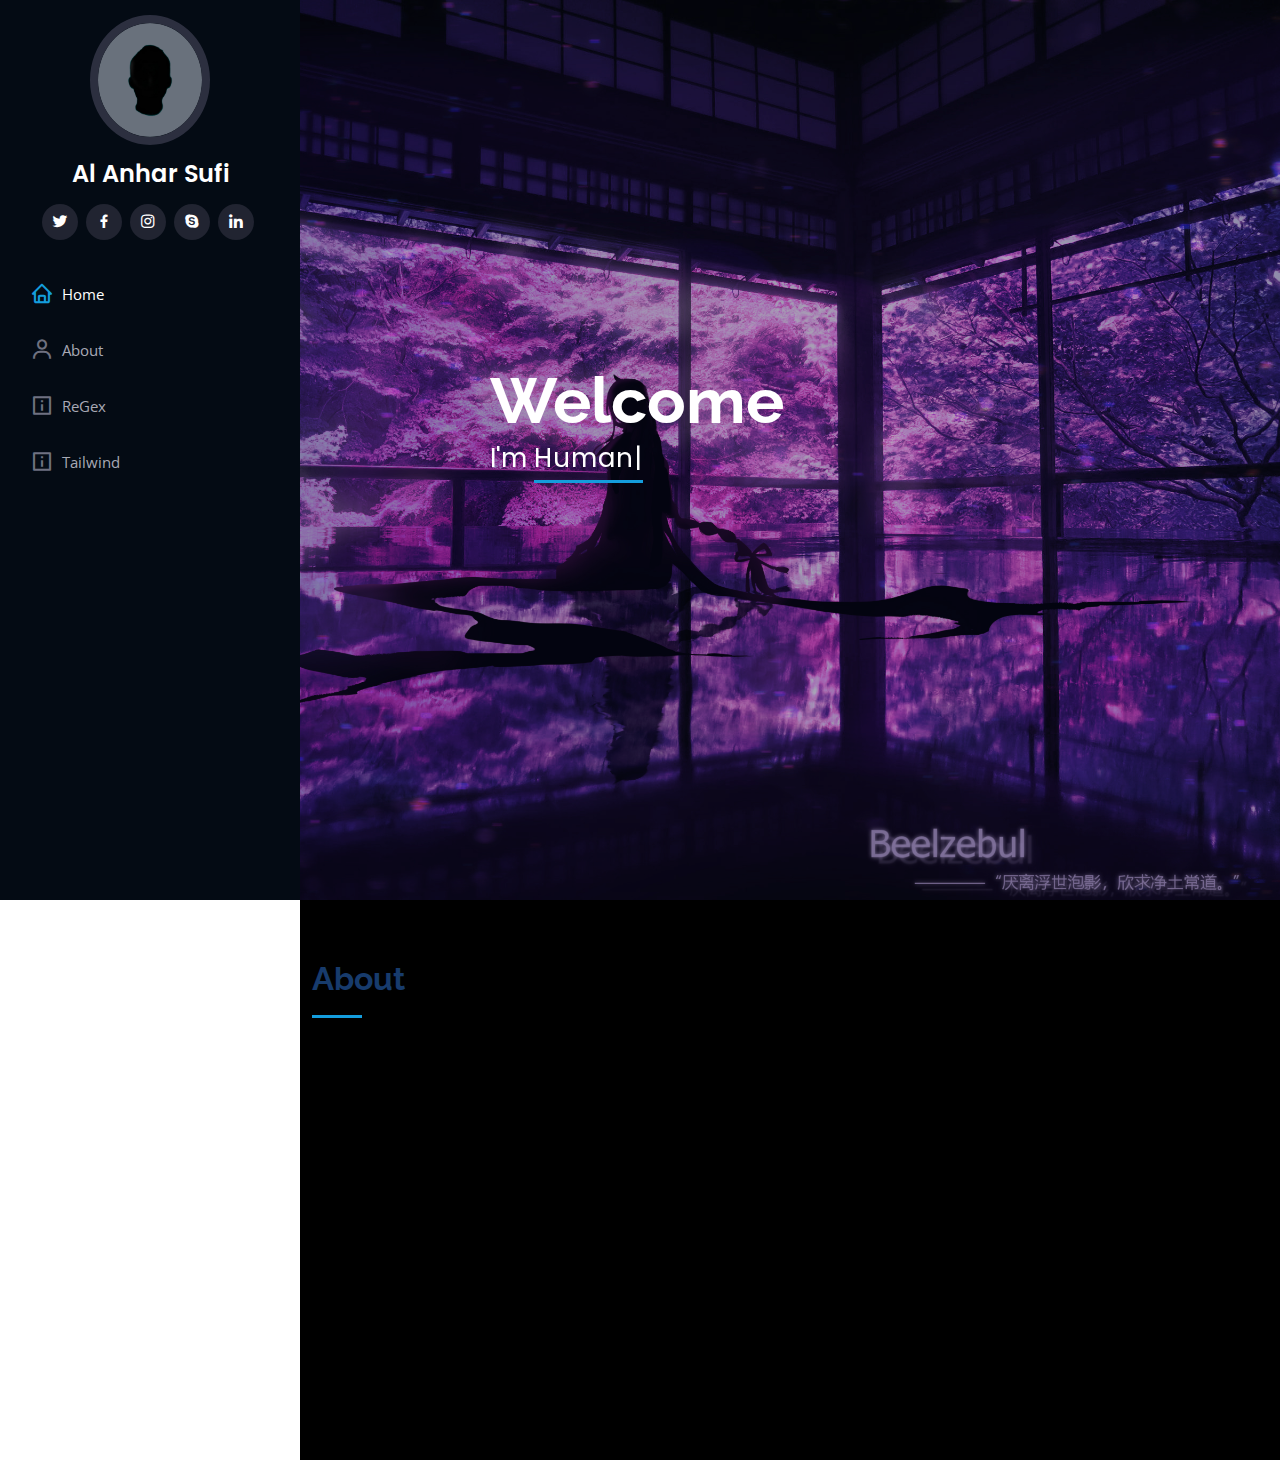
<file: index.html>
<!DOCTYPE html>
<html lang="en">

<head>
  <meta charset="utf-8">
  <meta content="width=device-width, initial-scale=1.0" name="viewport">

  <title>Al Anhar Siuu</title>
  <meta content="" name="description">
  <meta content="" name="keywords">

  <!-- Google Fonts -->
  <link href="https://fonts.googleapis.com/css?family=Open+Sans:300,300i,400,400i,600,600i,700,700i|Raleway:300,300i,400,400i,500,500i,600,600i,700,700i|Poppins:300,300i,400,400i,500,500i,600,600i,700,700i" rel="stylesheet">

  <!-- Vendor CSS Files -->
  <link href="assets/vendor/aos/aos.css" rel="stylesheet">
  <link href="assets/vendor/bootstrap/css/bootstrap.min.css" rel="stylesheet">
  <link href="assets/vendor/bootstrap-icons/bootstrap-icons.css" rel="stylesheet">
  <link href="assets/vendor/boxicons/css/boxicons.min.css" rel="stylesheet">
  <link href="assets/vendor/glightbox/css/glightbox.min.css" rel="stylesheet">
  <link href="assets/vendor/swiper/swiper-bundle.min.css" rel="stylesheet">

  <!-- Template Main CSS File -->
  <link href="assets/css/style.css" rel="stylesheet">

</head>

<body>

  <!-- ======= Mobile nav toggle button ======= -->
  <i class="bi bi-list mobile-nav-toggle d-xl-none"></i>

  <!-- ======= Header ======= -->
  <header id="header">
    <div class="d-flex flex-column">

      <div class="profile">
        <img src="assets/img/sufi logo 2.png" alt="" class="img-fluid rounded-circle">
        <h1 class="text-light"><a href="index.html">Al Anhar Sufi</a></h1>
        <div class="social-links mt-3 text-center">
          <a href="#" class="twitter"><i class="bx bxl-twitter"></i></a>
          <a href="#" class="facebook"><i class="bx bxl-facebook"></i></a>
          <a href="#" class="instagram"><i class="bx bxl-instagram"></i></a>
          <a href="#" class="google-plus"><i class="bx bxl-skype"></i></a>
          <a href="#" class="linkedin"><i class="bx bxl-linkedin"></i></a>
        </div>
      </div>

      <nav id="navbar" class="nav-menu navbar">
        <ul>
          <li><a href="#hero" class="nav-link scrollto active"><i class="bx bx-home"></i> <span>Home</span></a></li>
          <li><a href="#about" class="nav-link scrollto"><i class="bx bx-user"></i> <span>About</span></a></li>
          <li><a href= "1\" class="nav-link scrollto"><i class="bx bx-info-square"></i> <span>ReGex</span></a></li>
          <li><a href= "2\" class="nav-link scrollto"><i class="bx bx-info-square"></i> <span>Tailwind</span></a></li>
        </ul>
      </nav><!-- .nav-menu -->
    </div>
  </header><!-- End Header -->

 <!-- ======= Hero Section ======= -->
  <section id="hero" class="d-flex flex-column justify-content-center align-items-center">
    <div class="hero-container" data-aos="fade-in">
      <h1>Welcome</h1>
      <p>I'm <span class="typed" data-typed-items="Human, Student, Weeb"></span></p>
    </div>
  </section><!-- End Hero -->

  <main id="main">

    <!-- ======= About Section ======= -->
    <section id="about" class="about bg-black text-light" >
      <div class="container">

        <div class="section-title">
          <h2>About</h2>
        </div>

        <div class="row">
          <div class="col-lg-3" data-aos="fade-right">
            <img src="assets/img/Akward.jpg" class="img-fluid" alt="" height="300px">
          </div>
          <div class="col-lg-8 pt-4 pt-lg-0 content" data-aos="fade-left">
            <p class="fst-italic">
          
            </p>
            <div class="row">
              <div class="col-lg-6">
                <ul>
                  <li><i class="bi bi-chevron-right"></i> <strong>Name:</strong> <span>Al Anhar Sufi</span></li>
                  <li><i class="bi bi-chevron-right"></i> <strong>NIM:</strong> <span> 211402045 </span></li>
                  <li><i class="bi bi-chevron-right"></i> <strong>Birthday:</strong> <span> 3 Maret 2003</span></li>
                  <li><i class="bi bi-chevron-right"></i> <strong>Age:</strong> <span>20</span></li>
                </ul>
              </div>
              <div class="col-lg-6">
                <ul>
                  <li><i class="bi bi-chevron-right"></i> <strong>Nationality:</strong> <span> Indonesia </span></li>
                  <li><i class="bi bi-chevron-right"></i> <strong>City:</strong> <span>Kisaran, Sumatera Utara, Indonesia</span></li>
                  <li><i class="bi bi-chevron-right"></i> <strong>Phone-number:</strong> <span> +62 895 6113 37540</span></li>
                  <li><i class="bi bi-chevron-right"></i> <strong>Email:</strong> <span>alanharsufi333@gmail.com</span></li>
                </ul>
              </div>
            </div>
            <p>
             
            </p>
          </div>
        </div>

      </div>
    </section><!-- End About Section -->

    </section><!-- End Contact Section -->

  </main><!-- End #main -->


  <a href="#" class="back-to-top d-flex align-items-center justify-content-center"><i class="bi bi-arrow-up-short"></i></a>

  <!-- Vendor JS Files -->
  <script src="assets/vendor/purecounter/purecounter_vanilla.js"></script>
  <script src="assets/vendor/aos/aos.js"></script>
  <script src="assets/vendor/bootstrap/js/bootstrap.bundle.min.js"></script>
  <script src="assets/vendor/glightbox/js/glightbox.min.js"></script>
  <script src="assets/vendor/isotope-layout/isotope.pkgd.min.js"></script>
  <script src="assets/vendor/swiper/swiper-bundle.min.js"></script>
  <script src="assets/vendor/typed.js/typed.min.js"></script>
  <script src="assets/vendor/waypoints/noframework.waypoints.js"></script>
  <script src="assets/vendor/php-email-form/validate.js"></script>

  <!-- Template Main JS File -->
  <script src="assets/js/main.js"></script>

</body>

</html>
</file>
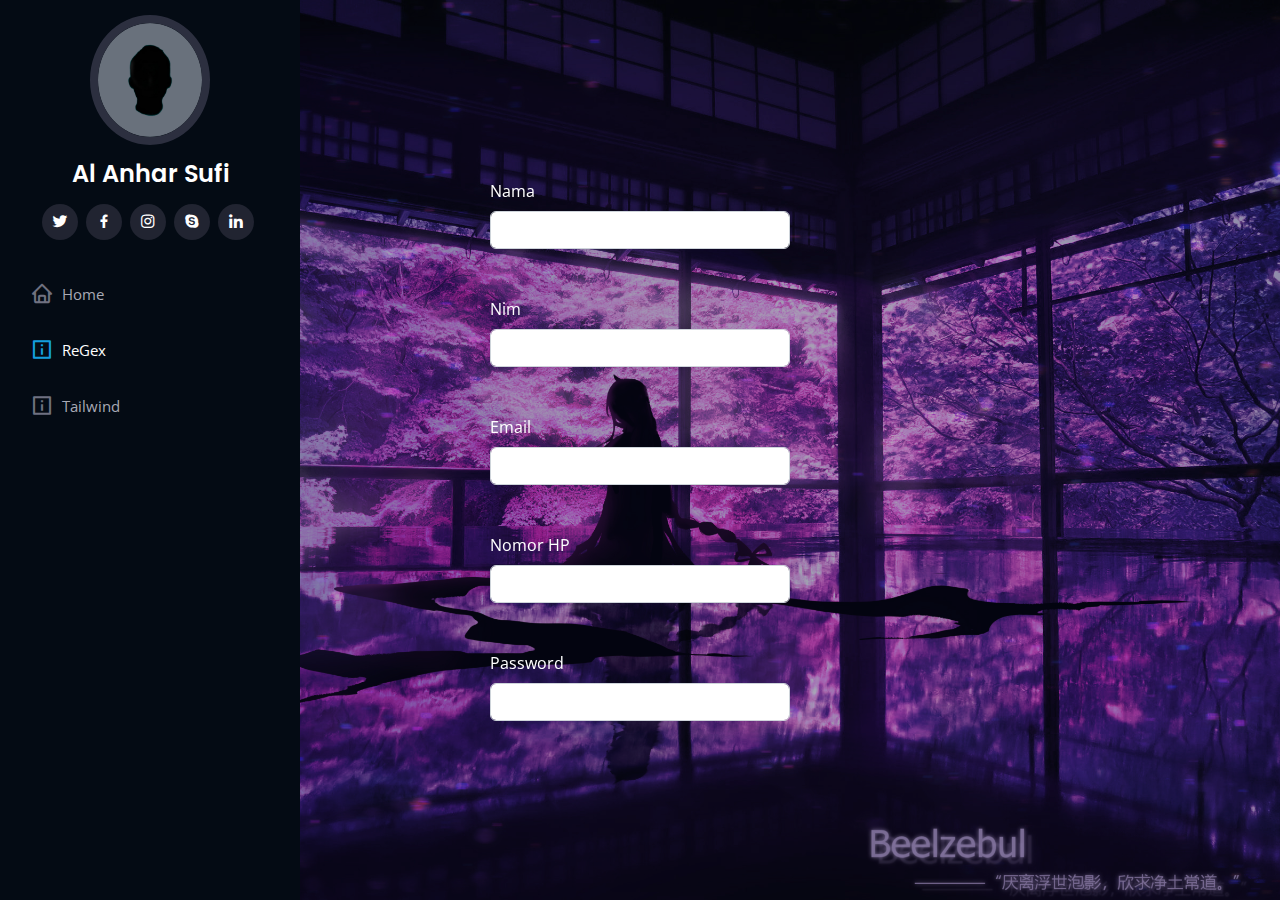
<file: 1/index.html>
<!DOCTYPE html>
<html lang="en">

<head>
  <meta charset="utf-8">
  <meta content="width=device-width, initial-scale=1.0" name="viewport">

  <title>ReGex</title>
  <meta content="" name="description">
  <meta content="" name="keywords">

  <!-- Google Fonts -->
  <link href="https://fonts.googleapis.com/css?family=Open+Sans:300,300i,400,400i,600,600i,700,700i|Raleway:300,300i,400,400i,500,500i,600,600i,700,700i|Poppins:300,300i,400,400i,500,500i,600,600i,700,700i" rel="stylesheet">

  <!-- Vendor CSS Files -->
  <link href="../assets/vendor/aos/aos.css" rel="stylesheet">
  <link href="../assets/vendor/bootstrap/css/bootstrap.min.css" rel="stylesheet">
  <link href="../assets/vendor/bootstrap-icons/bootstrap-icons.css" rel="stylesheet">
  <link href="../assets/vendor/boxicons/css/boxicons.min.css" rel="stylesheet">
  <link href="../assets/vendor/glightbox/css/glightbox.min.css" rel="stylesheet">
  <link href="../assets/vendor/swiper/swiper-bundle.min.css" rel="stylesheet">

  <!-- Template Main CSS File -->
  <link href="../assets/css/style.css" rel="stylesheet">

</head>

<body>

  <!-- ======= Mobile nav toggle button ======= -->
  <i class="bi bi-list mobile-nav-toggle d-xl-none"></i>

  <!-- ======= Header ======= -->
  <header id="header">
    <div class="d-flex flex-column">

      <div class="profile">
        <img src="../assets/img/sufi logo 2.png" alt="" class="img-fluid rounded-circle">
        <h1 class="text-light"><a href="index.html">Al Anhar Sufi</a></h1>
        <div class="social-links mt-3 text-center">
          <a href="#" class="twitter"><i class="bx bxl-twitter"></i></a>
          <a href="#" class="facebook"><i class="bx bxl-facebook"></i></a>
          <a href="#" class="instagram"><i class="bx bxl-instagram"></i></a>
          <a href="#" class="google-plus"><i class="bx bxl-skype"></i></a>
          <a href="#" class="linkedin"><i class="bx bxl-linkedin"></i></a>
        </div>
      </div>

      <nav id="navbar" class="nav-menu navbar">
        <ul>
          <li><a href="../" class="nav-link scrollto"><i class="bx bx-home"></i> <span>Home</span></a></li>
          <li><a href= "#" class="nav-link scrollto active"><i class="bx bx-info-square"></i> <span>ReGex</span></a></li>
          <li><a href= "../2/" class="nav-link scrollto"><i class="bx bx-info-square"></i> <span>Tailwind</span></a></li>
        </ul>
      </nav><!-- .nav-menu -->
    </div>
  </header><!-- End Header -->

 <!-- ======= Section ======= -->
  <section id="hero" class="d-flex flex-column justify-content-center align-items-center">
    <div class="hero-container text-white" data-aos="fade-in">

        <Form>

            <!-- <div class="mb-5">
                <label for="passowrd" class="form-label">Password</label>
                <input type="text" class="form-control" name="password" pattern="(?=.*\d)(?=.*[a-z])(?=.*[A-Z]).{10,}" />
                <div id="invalid-passowrd" style="display:none;color:rgb(255, 255, 255)">
                    Password minimal 10 kareter, 
                    Mengandung huruf kapital dan
                    angka
                </div>
            </div> -->

            <div class="mb-5 mt-5">
              <label for="nama" class="form-label">Nama</label>
              <input type="text" class="form-control" id="nama">
              <div id="my-nama"></div>
            </div>

            <div class="mb-5">
                <label for="nim" class="form-label">Nim</label>
                <input type="text" class="form-control" id="nim">
                <div id="my-nim"></div>
              </div>

            <div class="mb-5">
              <label for="email" class="form-label">Email </label>
              <input type="text" class="form-control" id="email">
              <div id="my-email"></div>
            </div>
          
            <div class="mb-5">
                <label for="phone-regex" class="form-label">Nomor HP</label>
                <input type="text" class="form-control" id="phone-regex">
                <div id="my-phone"></div>
            </div>

            <div class="mb-5">
              <label for="pass" class="form-label">Password </label>
              <input type="text" class="form-control" id="pass">
              <div id="my-pass"></div>
          </div>
            
            

        </Form>

    </div>
  </section><!-- End Hero -->

  <a href="#" class="back-to-top d-flex align-items-center justify-content-center"><i class="bi bi-arrow-up-short"></i></a>

  <!--Regular Expression-->
  <script>

      //--nama Regex-->
      const namaRegex = document.getElementById('nama')
      const myNama = document.getElementById('my-nama')
      const checkNama = (value) => {
          const regex = /^[a-zA-Z ]{2,30}$/
          const isNama = regex.test(value)
          if (isNama){
              return true
          } else {
              return false
          }
      }
      namaRegex.addEventListener('keyup', (e) => {
          const value = e.target.value
          const isNama = checkNama(value)
          if(value) {
              if (isNama) {
                  myNama.innerHTML = "berhasil"
              } else {
                  myNama.innerHTML = "Tidak mengandung Angka"
              }
          }
      }
      );

      //--Nim Regex-->
      const nimRegex = document.getElementById('nim')
      const myNim = document.getElementById('my-nim')
      const checkNim = (value) => {
          const regex = /^[0/-9]{9}$/
          const isNim = regex.test(value)
          if (isNim){
              return true
          } else {
              return false
          }
      }
      nimRegex.addEventListener('keyup', (e) => {
          const value = e.target.value
          const isNim = checkNim(value)
          if(value.length <= 9) {
              if (isNim) {
                  myNim.innerHTML = "berhasil"
              } else {
                  myNim.innerHTML = "9 digit, Tidak mengandung Huruf"
              }
          }
          else {
              myNim.innerHTML = "Melebihi"
          }
      }
      );

      //--Email Regex-->
      const emailRegex = document.getElementById('email')
      const myEmail = document.getElementById('my-email')
      const checkEmail = (value) => {
          const regex = /^\w+([\.-]?\w+)@\w+([-]?\w+)\.([a-z]{2,3})(\.[a-z]{2,3})?$/
          const isEmail = regex.test(value)
          if (isEmail){
              return true
          } else {
              return false
          }
      }
      emailRegex.addEventListener('keyup', (e) => {
          const value = e.target.value
          const isEmail = checkEmail(value)
          if(value) {
              if (isEmail) {
                  myEmail.innerHTML = "berhasil"
              } else {
                  myEmail.innerHTML = "format 'yourname@example.com' "
              }
          }
      }
      );

      //--Phone Regex-->
      const phoneRegex = document.getElementById('phone-regex')
      const myPhone = document.getElementById('my-phone')
      const checkPhoneNumber = (value) => {
          const regex = /^0[0-9]{9,11}$/
          const isPhoneNumber = regex.test(value)
          if (isPhoneNumber){
              return true
          } else {
              return false
          }
      }
      phoneRegex.addEventListener('keyup', (e) => {
          const value = e.target.value
          const isPhoneNumber = checkPhoneNumber(value)
          if(value.length <= 13) {
              if (isPhoneNumber) {
                  myPhone.innerHTML = "berhasil"
              } else {
                  myPhone.innerHTML = "Diawali angka 0, 9-13 digit"
              }
          } else {
              myPhone.innerHTML = "melebihi"
          }
      }
      );


     //--Pass Regex-->
      const passRegex = document.getElementById('pass')
      const myPass = document.getElementById('my-pass')
      const checkPass = (value) => {
          const regex = /(?=.*\d)(?=.*[a-z])(?=.*[A-Z]).{10,}/
          const isPass = regex.test(value)
          if (isPass){
              return true
          } else {
              return false
          }
      }
    passRegex.addEventListener('keyup', (e) => {
        const value = e.target.value
        const isPass = checkPass(value)
        if(value) {
            if (isPass) {
                myPass.innerHTML = "berhasil"
            } else {
                myPass.innerHTML = "minimal 10 kareter,Mengandung huruf kapital dan angka"
            }
        }
    }
    );


    //Password Regex
    // const passwordField = document.querySelector("[name=password]");

    // passwordField.addEventListener("keyup", (event) => {
    //     if(!passwordField.validity.valid){
    //         console.error("passowrd invalid");
    //         document.getElementById("invalid-passowrd").style.display = "block";
    //     } else {
    //         console.info("passowrd valid");
    //         document.getElementById("invalid-passowrd").style.display = "none";
    //     }
    // });





  </script>

  <!-- Vendor JS Files -->
  <script src="../assets/vendor/purecounter/purecounter_vanilla.js"></script>
  <script src="../assets/vendor/aos/aos.js"></script>
  <script src="../assets/vendor/bootstrap/js/bootstrap.bundle.min.js"></script>
  <script src="../assets/vendor/glightbox/js/glightbox.min.js"></script>
  <script src="../assets/vendor/isotope-layout/isotope.pkgd.min.js"></script>
  <script src="../assets/vendor/swiper/swiper-bundle.min.js"></script>
  <script src="../assets/vendor/typed.js/typed.min.js"></script>
  <script src="../assets/vendor/waypoints/noframework.waypoints.js"></script>
  <script src="../assets/vendor/php-email-form/validate.js"></script>

  <!-- Template Main JS File -->
  <script src="../assets/js/main.js"></script>

</body>

</html>
</file>
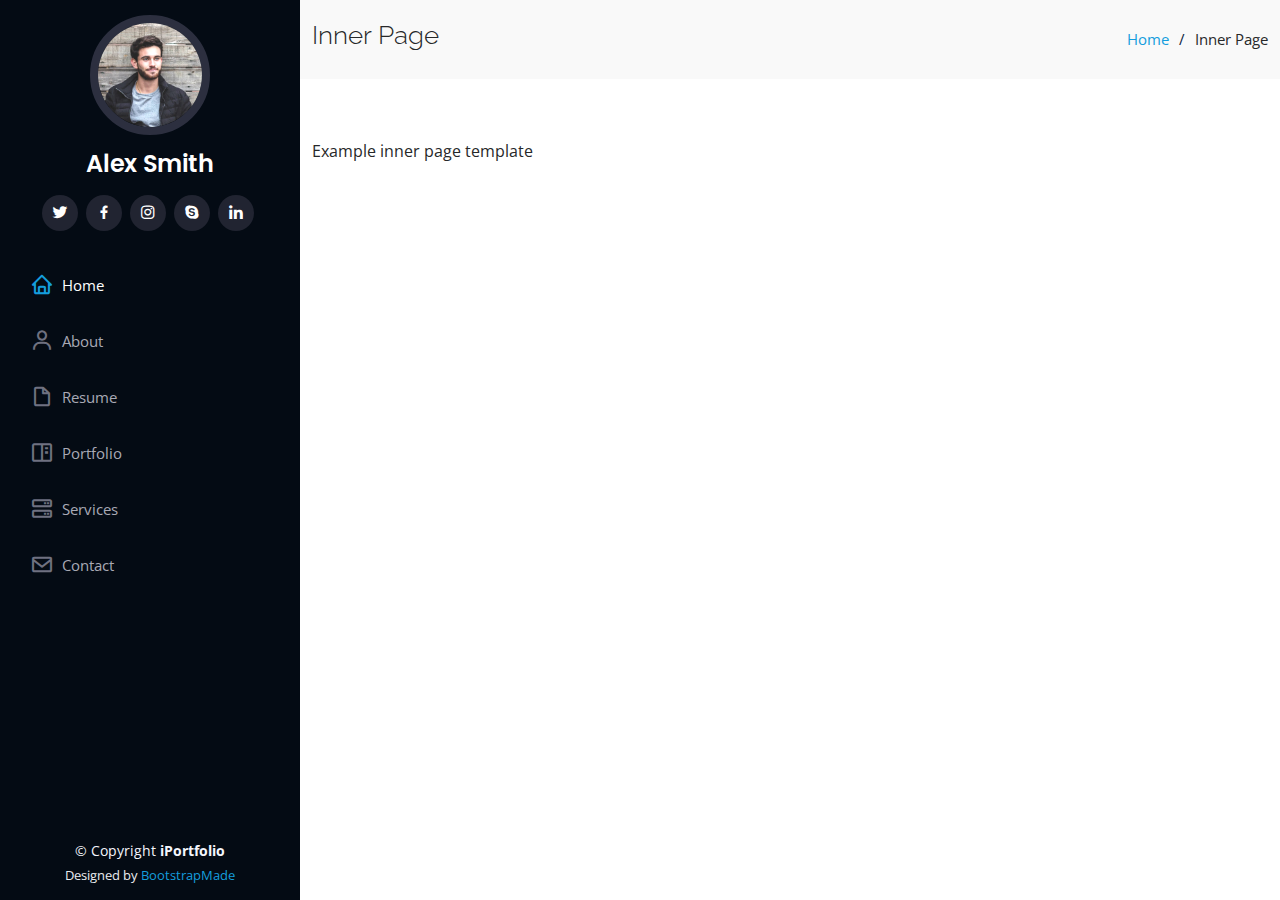
<file: inner-page.html>
<!DOCTYPE html>
<html lang="en">

<head>
  <meta charset="utf-8">
  <meta content="width=device-width, initial-scale=1.0" name="viewport">

  <title>Inner Page - iPortfolio Bootstrap Template</title>
  <meta content="" name="description">
  <meta content="" name="keywords">

  <!-- Favicons -->
  <link href="assets/img/favicon.png" rel="icon">
  <link href="assets/img/apple-touch-icon.png" rel="apple-touch-icon">

  <!-- Google Fonts -->
  <link href="https://fonts.googleapis.com/css?family=Open+Sans:300,300i,400,400i,600,600i,700,700i|Raleway:300,300i,400,400i,500,500i,600,600i,700,700i|Poppins:300,300i,400,400i,500,500i,600,600i,700,700i" rel="stylesheet">

  <!-- Vendor CSS Files -->
  <link href="assets/vendor/aos/aos.css" rel="stylesheet">
  <link href="assets/vendor/bootstrap/css/bootstrap.min.css" rel="stylesheet">
  <link href="assets/vendor/bootstrap-icons/bootstrap-icons.css" rel="stylesheet">
  <link href="assets/vendor/boxicons/css/boxicons.min.css" rel="stylesheet">
  <link href="assets/vendor/glightbox/css/glightbox.min.css" rel="stylesheet">
  <link href="assets/vendor/swiper/swiper-bundle.min.css" rel="stylesheet">

  <!-- Template Main CSS File -->
  <link href="assets/css/style.css" rel="stylesheet">

  <!-- =======================================================
  * Template Name: iPortfolio
  * Updated: Mar 09 2023 with Bootstrap v5.2.3
  * Template URL: https://bootstrapmade.com/iportfolio-bootstrap-portfolio-websites-template/
  * Author: BootstrapMade.com
  * License: https://bootstrapmade.com/license/
  ======================================================== -->
</head>

<body>

  <!-- ======= Mobile nav toggle button ======= -->
  <i class="bi bi-list mobile-nav-toggle d-xl-none"></i>

  <!-- ======= Header ======= -->
  <header id="header">
    <div class="d-flex flex-column">

      <div class="profile">
        <img src="assets/img/profile-img.jpg" alt="" class="img-fluid rounded-circle">
        <h1 class="text-light"><a href="index.html">Alex Smith</a></h1>
        <div class="social-links mt-3 text-center">
          <a href="#" class="twitter"><i class="bx bxl-twitter"></i></a>
          <a href="#" class="facebook"><i class="bx bxl-facebook"></i></a>
          <a href="#" class="instagram"><i class="bx bxl-instagram"></i></a>
          <a href="#" class="google-plus"><i class="bx bxl-skype"></i></a>
          <a href="#" class="linkedin"><i class="bx bxl-linkedin"></i></a>
        </div>
      </div>

      <nav id="navbar" class="nav-menu navbar">
        <ul>
          <li><a href="#hero" class="nav-link scrollto active"><i class="bx bx-home"></i> <span>Home</span></a></li>
          <li><a href="#about" class="nav-link scrollto"><i class="bx bx-user"></i> <span>About</span></a></li>
          <li><a href="#resume" class="nav-link scrollto"><i class="bx bx-file-blank"></i> <span>Resume</span></a></li>
          <li><a href="#portfolio" class="nav-link scrollto"><i class="bx bx-book-content"></i> <span>Portfolio</span></a></li>
          <li><a href="#services" class="nav-link scrollto"><i class="bx bx-server"></i> <span>Services</span></a></li>
          <li><a href="#contact" class="nav-link scrollto"><i class="bx bx-envelope"></i> <span>Contact</span></a></li>
        </ul>
      </nav><!-- .nav-menu -->
    </div>
  </header><!-- End Header -->

  <main id="main">

    <!-- ======= Breadcrumbs ======= -->
    <section class="breadcrumbs">
      <div class="container">

        <div class="d-flex justify-content-between align-items-center">
          <h2>Inner Page</h2>
          <ol>
            <li><a href="index.html">Home</a></li>
            <li>Inner Page</li>
          </ol>
        </div>

      </div>
    </section><!-- End Breadcrumbs -->

    <section class="inner-page">
      <div class="container">
        <p>
          Example inner page template
        </p>
      </div>
    </section>

  </main><!-- End #main -->

  <!-- ======= Footer ======= -->
  <footer id="footer">
    <div class="container">
      <div class="copyright">
        &copy; Copyright <strong><span>iPortfolio</span></strong>
      </div>
      <div class="credits">
        <!-- All the links in the footer should remain intact. -->
        <!-- You can delete the links only if you purchased the pro version. -->
        <!-- Licensing information: https://bootstrapmade.com/license/ -->
        <!-- Purchase the pro version with working PHP/AJAX contact form: https://bootstrapmade.com/iportfolio-bootstrap-portfolio-websites-template/ -->
        Designed by <a href="https://bootstrapmade.com/">BootstrapMade</a>
      </div>
    </div>
  </footer><!-- End  Footer -->

  <a href="#" class="back-to-top d-flex align-items-center justify-content-center"><i class="bi bi-arrow-up-short"></i></a>

  <!-- Vendor JS Files -->
  <script src="assets/vendor/purecounter/purecounter_vanilla.js"></script>
  <script src="assets/vendor/aos/aos.js"></script>
  <script src="assets/vendor/bootstrap/js/bootstrap.bundle.min.js"></script>
  <script src="assets/vendor/glightbox/js/glightbox.min.js"></script>
  <script src="assets/vendor/isotope-layout/isotope.pkgd.min.js"></script>
  <script src="assets/vendor/swiper/swiper-bundle.min.js"></script>
  <script src="assets/vendor/typed.js/typed.min.js"></script>
  <script src="assets/vendor/waypoints/noframework.waypoints.js"></script>
  <script src="assets/vendor/php-email-form/validate.js"></script>

  <!-- Template Main JS File -->
  <script src="assets/js/main.js"></script>

</body>

</html>
</file>
<file: assets/css/style.css>
/**
* Template Name: iPortfolio
* Updated: Mar 09 2023 with Bootstrap v5.2.3
* Template URL: https://bootstrapmade.com/iportfolio-bootstrap-portfolio-websites-template/
* Author: BootstrapMade.com
* License: https://bootstrapmade.com/license/
*/

/*--------------------------------------------------------------
# General
--------------------------------------------------------------*/
body {
  font-family: "Open Sans", sans-serif;
  color: #272829;
}

a {
  color: #149ddd;
  text-decoration: none;
}

a:hover {
  color: #37b3ed;
  text-decoration: none;
}

h1,
h2,
h3,
h4,
h5,
h6 {
  font-family: "Raleway", sans-serif;
}

/*--------------------------------------------------------------
# Back to top button
--------------------------------------------------------------*/
.back-to-top {
  position: fixed;
  visibility: hidden;
  opacity: 0;
  right: 15px;
  bottom: 15px;
  z-index: 996;
  background: #149ddd;
  width: 40px;
  height: 40px;
  border-radius: 50px;
  transition: all 0.4s;
}

.back-to-top i {
  font-size: 28px;
  color: #fff;
  line-height: 0;
}

.back-to-top:hover {
  background: #2eafec;
  color: #fff;
}

.back-to-top.active {
  visibility: visible;
  opacity: 1;
}

/*--------------------------------------------------------------
# Header
--------------------------------------------------------------*/
#header {
  position: fixed;
  top: 0;
  left: 0;
  bottom: 0;
  width: 300px;
  transition: all ease-in-out 0.5s;
  z-index: 9997;
  transition: all 0.5s;
  padding: 0 15px;
  background: #040b14;
  overflow-y: auto;
}

#header .profile img {
  margin: 15px auto;
  display: block;
  width: 120px;
  border: 8px solid #2c2f3f;
}

#header .profile h1 {
  font-size: 24px;
  margin: 0;
  padding: 0;
  font-weight: 600;
  -moz-text-align-last: center;
  text-align-last: center;
  font-family: "Poppins", sans-serif;
}

#header .profile h1 a,
#header .profile h1 a:hover {
  color: #fff;
  text-decoration: none;
}

#header .profile .social-links a {
  font-size: 18px;
  display: inline-block;
  background: #212431;
  color: #fff;
  line-height: 1;
  padding: 8px 0;
  margin-right: 4px;
  border-radius: 50%;
  text-align: center;
  width: 36px;
  height: 36px;
  transition: 0.3s;
}

#header .profile .social-links a:hover {
  background: #149ddd;
  color: #fff;
  text-decoration: none;
}

#main {
  margin-left: 300px;
}

@media (max-width: 1199px) {
  #header {
    left: -300px;
  }

  #main {
    margin-left: 0;
  }
}

/*--------------------------------------------------------------
# Navigation Menu
--------------------------------------------------------------*/
/* Desktop Navigation */
.nav-menu {
  padding: 30px 0 0 0;
}

.nav-menu * {
  margin: 0;
  padding: 0;
  list-style: none;
}

.nav-menu>ul>li {
  position: relative;
  white-space: nowrap;
}

.nav-menu a,
.nav-menu a:focus {
  display: flex;
  align-items: center;
  color: #a8a9b4;
  padding: 12px 15px;
  margin-bottom: 8px;
  transition: 0.3s;
  font-size: 15px;
}

.nav-menu a i,
.nav-menu a:focus i {
  font-size: 24px;
  padding-right: 8px;
  color: #6f7180;
}

.nav-menu a:hover,
.nav-menu .active,
.nav-menu .active:focus,
.nav-menu li:hover>a {
  text-decoration: none;
  color: #fff;
}

.nav-menu a:hover i,
.nav-menu .active i,
.nav-menu .active:focus i,
.nav-menu li:hover>a i {
  color: #149ddd;
}

/* Mobile Navigation */
.mobile-nav-toggle {
  position: fixed;
  right: 15px;
  top: 15px;
  z-index: 9998;
  border: 0;
  font-size: 24px;
  transition: all 0.4s;
  outline: none !important;
  background-color: #149ddd;
  color: #fff;
  width: 40px;
  height: 40px;
  display: inline-flex;
  align-items: center;
  justify-content: center;
  line-height: 0;
  border-radius: 50px;
  cursor: pointer;
}

.mobile-nav-active {
  overflow: hidden;
}

.mobile-nav-active #header {
  left: 0;
}

/*--------------------------------------------------------------
# Hero Section
--------------------------------------------------------------*/
#hero {
  width: 100%;
  height: 100vh;
  background: url("../img/raiden.jpg") top center;
  background-size: cover;
}

#hero:before {
  content: "";
  background: rgba(5, 13, 24, 0.3);
  position: absolute;
  bottom: 0;
  top: 0;
  left: 0;
  right: 0;
  z-index: 1;
}

#hero .hero-container {
  position: relative;
  z-index: 2;
  min-width: 300px;
}

#hero h1 {
  margin: 0 0 10px 0;
  font-size: 64px;
  font-weight: 700;
  line-height: 56px;
  color: #fff;
}

#hero p {
  color: #fff;
  margin-bottom: 50px;
  font-size: 26px;
  font-family: "Poppins", sans-serif;
}

#hero p span {
  color: #fff;
  padding-bottom: 4px;
  letter-spacing: 1px;
  border-bottom: 3px solid #149ddd;
}

@media (min-width: 1024px) {
  #hero {
    background-attachment: fixed;
  }
}

@media (max-width: 768px) {
  #hero h1 {
    font-size: 28px;
    line-height: 36px;
  }

  #hero h2 {
    font-size: 18px;
    line-height: 24px;
    margin-bottom: 30px;
  }
}

/*--------------------------------------------------------------
# Sections General
--------------------------------------------------------------*/
section {
  padding: 60px 0;
  overflow: hidden;
}

.section-bg {
  background: #f5f8fd;
}

.section-title {
  padding-bottom: 30px;
}

.section-title h2 {
  font-size: 32px;
  font-weight: bold;
  margin-bottom: 20px;
  padding-bottom: 20px;
  position: relative;
  color: #173b6c;
}

.section-title h2::after {
  content: "";
  position: absolute;
  display: block;
  width: 50px;
  height: 3px;
  background: #149ddd;
  bottom: 0;
  left: 0;
}

.section-title p {
  margin-bottom: 0;
}

/*--------------------------------------------------------------
# About
--------------------------------------------------------------*/
.about .content h3 {
  font-weight: 700;
  font-size: 26px;
  color: #173b6c;
}

.about .content ul {
  list-style: none;
  padding: 0;
}

.about .content ul li {
  margin-bottom: 20px;
  display: flex;
  align-items: center;
}

.about .content ul strong {
  margin-right: 10px;
}

.about .content ul i {
  font-size: 16px;
  margin-right: 5px;
  color: #149ddd;
  line-height: 0;
}

.about .content p:last-child {
  margin-bottom: 0;
}

/*--------------------------------------------------------------
# Facts
--------------------------------------------------------------*/
.facts {
  padding-bottom: 30px;
}

.facts .count-box {
  padding: 30px;
  width: 100%;
}

.facts .count-box i {
  display: block;
  font-size: 44px;
  color: #149ddd;
  float: left;
  line-height: 0;
}

.facts .count-box span {
  font-size: 48px;
  line-height: 40px;
  display: block;
  font-weight: 700;
  color: #050d18;
  margin-left: 60px;
}

.facts .count-box p {
  padding: 15px 0 0 0;
  margin: 0 0 0 60px;
  font-family: "Raleway", sans-serif;
  font-size: 14px;
  color: #122f57;
}

.facts .count-box a {
  font-weight: 600;
  display: block;
  margin-top: 20px;
  color: #122f57;
  font-size: 15px;
  font-family: "Poppins", sans-serif;
  transition: ease-in-out 0.3s;
}

.facts .count-box a:hover {
  color: #1f5297;
}

/*--------------------------------------------------------------
# Akills
--------------------------------------------------------------*/
.skills .progress {
  height: 60px;
  display: block;
  background: none;
  border-radius: 0;
}

.skills .progress .skill {
  padding: 0;
  margin: 0 0 6px 0;
  text-transform: uppercase;
  display: block;
  font-weight: 600;
  font-family: "Poppins", sans-serif;
  color: #050d18;
}

.skills .progress .skill .val {
  float: right;
  font-style: normal;
}

.skills .progress-bar-wrap {
  background: #dce8f8;
  height: 10px;
}

.skills .progress-bar {
  width: 1px;
  height: 10px;
  transition: 0.9s;
  background-color: #149ddd;
}

/*--------------------------------------------------------------
# Resume
--------------------------------------------------------------*/
.resume .resume-title {
  font-size: 26px;
  font-weight: 700;
  margin-top: 20px;
  margin-bottom: 20px;
  color: #050d18;
}

.resume .resume-item {
  padding: 0 0 20px 20px;
  margin-top: -2px;
  border-left: 2px solid #1f5297;
  position: relative;
}

.resume .resume-item h4 {
  line-height: 18px;
  font-size: 18px;
  font-weight: 600;
  text-transform: uppercase;
  font-family: "Poppins", sans-serif;
  color: #050d18;
  margin-bottom: 10px;
}

.resume .resume-item h5 {
  font-size: 16px;
  background: #e4edf9;
  padding: 5px 15px;
  display: inline-block;
  font-weight: 600;
  margin-bottom: 10px;
}

.resume .resume-item ul {
  padding-left: 20px;
}

.resume .resume-item ul li {
  padding-bottom: 10px;
}

.resume .resume-item:last-child {
  padding-bottom: 0;
}

.resume .resume-item::before {
  content: "";
  position: absolute;
  width: 16px;
  height: 16px;
  border-radius: 50px;
  left: -9px;
  top: 0;
  background: #fff;
  border: 2px solid #1f5297;
}

/*--------------------------------------------------------------
# Portfolio
--------------------------------------------------------------*/
.portfolio .portfolio-item {
  margin-bottom: 30px;
}

.portfolio #portfolio-flters {
  padding: 0;
  margin: 0 auto 35px auto;
  list-style: none;
  text-align: center;
  background: #fff;
  border-radius: 50px;
  padding: 2px 15px;
}

.portfolio #portfolio-flters li {
  cursor: pointer;
  display: inline-block;
  padding: 10px 15px 8px 15px;
  font-size: 14px;
  font-weight: 600;
  line-height: 1;
  text-transform: uppercase;
  color: #272829;
  margin-bottom: 5px;
  transition: all 0.3s ease-in-out;
}

.portfolio #portfolio-flters li:hover,
.portfolio #portfolio-flters li.filter-active {
  color: #149ddd;
}

.portfolio #portfolio-flters li:last-child {
  margin-right: 0;
}

.portfolio .portfolio-wrap {
  transition: 0.3s;
  position: relative;
  overflow: hidden;
  z-index: 1;
}

.portfolio .portfolio-wrap::before {
  content: "";
  background: rgba(255, 255, 255, 0.5);
  position: absolute;
  left: 0;
  right: 0;
  top: 0;
  bottom: 0;
  transition: all ease-in-out 0.3s;
  z-index: 2;
  opacity: 0;
}

.portfolio .portfolio-wrap .portfolio-links {
  opacity: 1;
  left: 0;
  right: 0;
  bottom: -60px;
  z-index: 3;
  position: absolute;
  transition: all ease-in-out 0.3s;
  display: flex;
  justify-content: center;
}

.portfolio .portfolio-wrap .portfolio-links a {
  color: #fff;
  font-size: 28px;
  text-align: center;
  background: rgba(20, 157, 221, 0.75);
  transition: 0.3s;
  width: 50%;
}

.portfolio .portfolio-wrap .portfolio-links a:hover {
  background: rgba(20, 157, 221, 0.95);
}

.portfolio .portfolio-wrap .portfolio-links a+a {
  border-left: 1px solid #37b3ed;
}

.portfolio .portfolio-wrap:hover::before {
  top: 0;
  left: 0;
  right: 0;
  bottom: 0;
  opacity: 1;
}

.portfolio .portfolio-wrap:hover .portfolio-links {
  opacity: 1;
  bottom: 0;
}

/*--------------------------------------------------------------
# Portfolio Details
--------------------------------------------------------------*/
.portfolio-details {
  padding-top: 40px;
}

.portfolio-details .portfolio-details-slider img {
  width: 100%;
}

.portfolio-details .portfolio-details-slider .swiper-pagination {
  margin-top: 20px;
  position: relative;
}

.portfolio-details .portfolio-details-slider .swiper-pagination .swiper-pagination-bullet {
  width: 12px;
  height: 12px;
  background-color: #fff;
  opacity: 1;
  border: 1px solid #149ddd;
}

.portfolio-details .portfolio-details-slider .swiper-pagination .swiper-pagination-bullet-active {
  background-color: #149ddd;
}

.portfolio-details .portfolio-info {
  padding: 30px;
  box-shadow: 0px 0 30px rgba(5, 13, 24, 0.08);
}

.portfolio-details .portfolio-info h3 {
  font-size: 22px;
  font-weight: 700;
  margin-bottom: 20px;
  padding-bottom: 20px;
  border-bottom: 1px solid #eee;
}

.portfolio-details .portfolio-info ul {
  list-style: none;
  padding: 0;
  font-size: 15px;
}

.portfolio-details .portfolio-info ul li+li {
  margin-top: 10px;
}

.portfolio-details .portfolio-description {
  padding-top: 30px;
}

.portfolio-details .portfolio-description h2 {
  font-size: 26px;
  font-weight: 700;
  margin-bottom: 20px;
}

.portfolio-details .portfolio-description p {
  padding: 0;
}

/*--------------------------------------------------------------
# Services
--------------------------------------------------------------*/
.services .icon-box {
  margin-bottom: 20px;
}

.services .icon {
  float: left;
  display: flex;
  align-items: center;
  justify-content: center;
  width: 54px;
  height: 54px;
  background: #149ddd;
  border-radius: 50%;
  transition: 0.5s;
  border: 1px solid #149ddd;
}

.services .icon i {
  color: #fff;
  font-size: 24px;
  line-height: 0;
}

.services .icon-box:hover .icon {
  background: #fff;
}

.services .icon-box:hover .icon i {
  color: #149ddd;
}

.services .title {
  margin-left: 80px;
  font-weight: 700;
  margin-bottom: 15px;
  font-size: 18px;
}

.services .title a {
  color: #343a40;
}

.services .title a:hover {
  color: #149ddd;
}

.services .description {
  margin-left: 80px;
  line-height: 24px;
  font-size: 14px;
}

/*--------------------------------------------------------------
# Testimonials
--------------------------------------------------------------*/
.testimonials .testimonials-carousel,
.testimonials .testimonials-slider {
  overflow: hidden;
}

.testimonials .testimonial-item {
  box-sizing: content-box;
  text-align: center;
  min-height: 320px;
}

.testimonials .testimonial-item .testimonial-img {
  width: 90px;
  border-radius: 50%;
  margin: 0 auto;
}

.testimonials .testimonial-item h3 {
  font-size: 18px;
  font-weight: bold;
  margin: 10px 0 5px 0;
  color: #111;
}

.testimonials .testimonial-item h4 {
  font-size: 14px;
  color: #999;
  margin: 0;
}

.testimonials .testimonial-item .quote-icon-left,
.testimonials .testimonial-item .quote-icon-right {
  color: #c3e8fa;
  font-size: 26px;
}

.testimonials .testimonial-item .quote-icon-left {
  display: inline-block;
  left: -5px;
  position: relative;
}

.testimonials .testimonial-item .quote-icon-right {
  display: inline-block;
  right: -5px;
  position: relative;
  top: 10px;
}

.testimonials .testimonial-item p {
  font-style: italic;
  margin: 0 15px 15px 15px;
  padding: 20px;
  background: #fff;
  position: relative;
  margin-bottom: 35px;
  border-radius: 6px;
  box-shadow: 0px 2px 15px rgba(0, 0, 0, 0.1);
}

.testimonials .testimonial-item p::after {
  content: "";
  width: 0;
  height: 0;
  border-top: 20px solid #fff;
  border-right: 20px solid transparent;
  border-left: 20px solid transparent;
  position: absolute;
  bottom: -20px;
  left: calc(50% - 20px);
}

.testimonials .swiper-pagination {
  margin-top: 20px;
  position: relative;
}

.testimonials .swiper-pagination .swiper-pagination-bullet {
  width: 12px;
  height: 12px;
  background-color: #fff;
  opacity: 1;
  border: 1px solid #149ddd;
}

.testimonials .swiper-pagination .swiper-pagination-bullet-active {
  background-color: #149ddd;
}

/*--------------------------------------------------------------
# Contact
--------------------------------------------------------------*/
.contact {
  padding-bottom: 130px;
}

.contact .info {
  padding: 30px;
  background: #fff;
  width: 100%;
  box-shadow: 0 0 24px 0 rgba(0, 0, 0, 0.12);
}

.contact .info i {
  font-size: 20px;
  color: #149ddd;
  float: left;
  width: 44px;
  height: 44px;
  background: #dff3fc;
  display: flex;
  justify-content: center;
  align-items: center;
  border-radius: 50px;
  transition: all 0.3s ease-in-out;
}

.contact .info h4 {
  padding: 0 0 0 60px;
  font-size: 22px;
  font-weight: 600;
  margin-bottom: 5px;
  color: #050d18;
}

.contact .info p {
  padding: 0 0 10px 60px;
  margin-bottom: 20px;
  font-size: 14px;
  color: #173b6c;
}

.contact .info .email p {
  padding-top: 5px;
}

.contact .info .social-links {
  padding-left: 60px;
}

.contact .info .social-links a {
  font-size: 18px;
  display: inline-block;
  background: #333;
  color: #fff;
  line-height: 1;
  padding: 8px 0;
  border-radius: 50%;
  text-align: center;
  width: 36px;
  height: 36px;
  transition: 0.3s;
  margin-right: 10px;
}

.contact .info .social-links a:hover {
  background: #149ddd;
  color: #fff;
}

.contact .info .email:hover i,
.contact .info .address:hover i,
.contact .info .phone:hover i {
  background: #149ddd;
  color: #fff;
}

.contact .php-email-form {
  width: 100%;
  padding: 30px;
  background: #fff;
  box-shadow: 0 0 24px 0 rgba(0, 0, 0, 0.12);
}

.contact .php-email-form .form-group {
  padding-bottom: 8px;
}

.contact .php-email-form .validate {
  display: none;
  color: red;
  margin: 0 0 15px 0;
  font-weight: 400;
  font-size: 13px;
}

.contact .php-email-form .error-message {
  display: none;
  color: #fff;
  background: #ed3c0d;
  text-align: left;
  padding: 15px;
  font-weight: 600;
}

.contact .php-email-form .error-message br+br {
  margin-top: 25px;
}

.contact .php-email-form .sent-message {
  display: none;
  color: #fff;
  background: #18d26e;
  text-align: center;
  padding: 15px;
  font-weight: 600;
}

.contact .php-email-form .loading {
  display: none;
  background: #fff;
  text-align: center;
  padding: 15px;
}

.contact .php-email-form .loading:before {
  content: "";
  display: inline-block;
  border-radius: 50%;
  width: 24px;
  height: 24px;
  margin: 0 10px -6px 0;
  border: 3px solid #18d26e;
  border-top-color: #eee;
  animation: animate-loading 1s linear infinite;
}

.contact .php-email-form .form-group {
  margin-bottom: 15px;
}

.contact .php-email-form label {
  padding-bottom: 8px;
}

.contact .php-email-form input,
.contact .php-email-form textarea {
  border-radius: 0;
  box-shadow: none;
  font-size: 14px;
}

.contact .php-email-form input {
  height: 44px;
}

.contact .php-email-form textarea {
  padding: 10px 15px;
}

.contact .php-email-form button[type=submit] {
  background: #149ddd;
  border: 0;
  padding: 10px 24px;
  color: #fff;
  transition: 0.4s;
  border-radius: 4px;
}

.contact .php-email-form button[type=submit]:hover {
  background: #37b3ed;
}

@keyframes animate-loading {
  0% {
    transform: rotate(0deg);
  }

  100% {
    transform: rotate(360deg);
  }
}

/*--------------------------------------------------------------
# Breadcrumbs
--------------------------------------------------------------*/
.breadcrumbs {
  padding: 20px 0;
  background: #f9f9f9;
}

.breadcrumbs h2 {
  font-size: 26px;
  font-weight: 300;
}

.breadcrumbs ol {
  display: flex;
  flex-wrap: wrap;
  list-style: none;
  padding: 0;
  margin: 0;
  font-size: 15px;
}

.breadcrumbs ol li+li {
  padding-left: 10px;
}

.breadcrumbs ol li+li::before {
  display: inline-block;
  padding-right: 10px;
  color: #0e2442;
  content: "/";
}

@media (max-width: 768px) {
  .breadcrumbs .d-flex {
    display: block !important;
  }

  .breadcrumbs ol {
    display: block;
  }

  .breadcrumbs ol li {
    display: inline-block;
  }
}

/*--------------------------------------------------------------
# Footer
--------------------------------------------------------------*/
#footer {
  padding: 15px;
  color: #f4f6fd;
  font-size: 14px;
  position: fixed;
  left: 0;
  bottom: 0;
  width: 300px;
  z-index: 9999;
  background: #040b14;
}

#footer .copyright {
  text-align: center;
}

#footer .credits {
  padding-top: 5px;
  text-align: center;
  font-size: 13px;
  color: #eaebf0;
}

@media (max-width: 1199px) {
  #footer {
    position: static;
    width: auto;
    padding-right: 20px 15px;
  }
}
</file>
